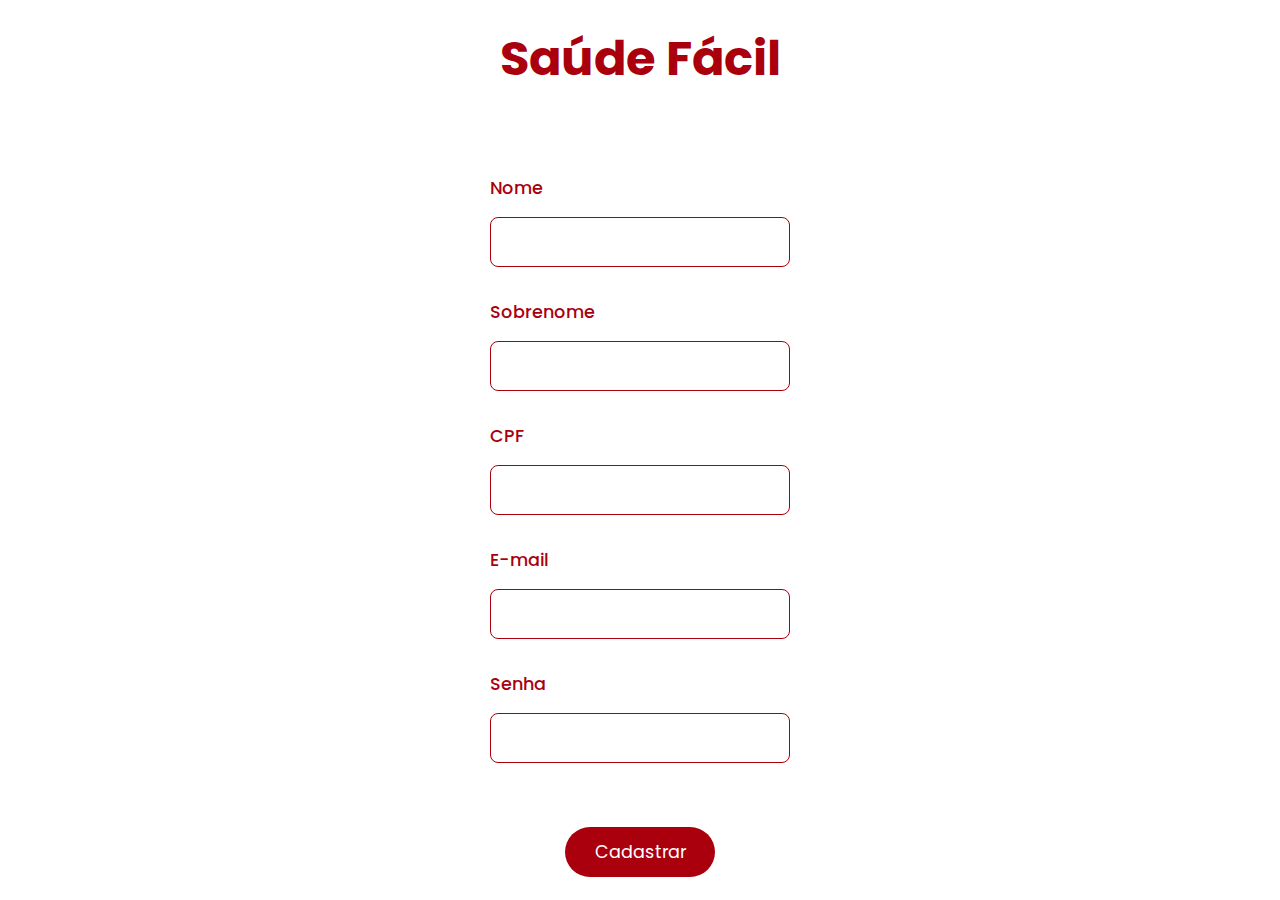
<file: cadusuario.html>
<!DOCTYPE html>
<html lang="en">
<head>
    <meta charset="UTF-8">
    <meta http-equiv="X-UA-Compatible" content="IE=edge">
    <meta name="viewport" content="width=device-width, initial-scale=1.0">
    <title>Cadastro - Saúde Fáfcil</title>
    <link rel="stylesheet" href="style.css">
</head>
<body>
    <main>
    </div>
    <h1>Saúde Fácil</h1>
    <form action="">
        <label for="nome">
            <span>Nome</span>
            <input type="text" id="nome" name="nome" required>
        </label>
        <label for="sobrenome">
            <span>Sobrenome</span>
            <input type="text" id="sobrenome" name="sobrenome" required>
        </label>
        <label for="cpf">
            <span>CPF</span>
            <input type="text" id="cpf" name="cpf" oninput="mascaracpf(this)" pattern="\d{3}\.\d{3}\.\d{3}-\d{2}" autocomplete="off" required>
        </label>
        <label for="email">
            <span>E-mail</span>
            <input type="email" id="email" name="email" autocomplete="off" required>
        </label>

        <label for="senha">
            <span>Senha</span>
            <input type="password" id="senha" name="senha" minlength="8" required>
        </label>

        <input type="submit" value="Cadastrar" id="button">
    </form>

</main>
    <script src="cadusuario.js"></script>
</body>
</html>
</file>
<file: style.css>
@import url('https://fonts.googleapis.com/css2?family=Poppins:wght@100;200;300;400;500;600&display=swap');

* {
    margin: 0;
    padding: 0;
    border: 0;
    box-sizing: border-box;
    font-family: "Poppins", sans-serif;
}

body {
    background: rgb(255, 255, 255);
    color: #AA000E;
    font-weight: 500;
    display: flex;
    min-height: 100vh;
    min-width: 100vw;
}

main {
    width: 100vw;
    display: flex;
    flex-direction: column;
    align-items: center;
    justify-content: center;
}

main h1 {
    color: #AA000E;
    font-size: 3rem;
    margin-bottom: 3rem;
    text-align: center;
}

main .redessociais {
    display: flex;
    align-content: center;
}

main .redessociais a {
    text-decoration: none;
}

main .redessociais img {
    width: 36px;
    margin-left: 3rem;
}

main .redessociais a:first-child img {
    margin-left: 0;
}

main .ou {
    margin-top: 1rem;
}

main .ou span {
    font-size: 1.1rem;
    font-weight: 400;
    color: #AA000E;
    position: relative;
}

main .ou span::before, main .ou span::after {
    position: absolute;
    content: '';
    height: 1px;
    width: 100px;
    bottom: 50%;
    right: 50px;
    background: #AA000E;
}

main .ou span::after {
    left: 50px;
}

main form {
    display: flex;
    flex-direction: column;
    align-items: center;
}

main form label {
    display: flex;
    flex-direction: column;
}

main form label span {
    font-size: 1.1rem;
    margin-top: 2rem;
}

main form input {
    background: rgb(255, 255, 255);
    width: 300px;
    height: 50px;
    padding: 0 0.5rem;
    margin-top: 1rem;
    outline: none;
    color: #AA000E;
    font-size: 1rem;
    border: 1px solid #AA000E;
    border-radius: 8px;
}

main form input[type="submit"] {
    cursor: pointer;
    width: 50%;
    margin-top: 4rem;
    border: none;
    border-radius: 32px;
    background: #AA000E;
    color: white;
    font-size: 1.1rem;
    transition: all .3s ease-in-out;
}

main form input[type="submit"]:hover {
    background: #660000;
    
}

@media only screen and (max-width: 450px) {
    main h1 {
        font-size: 2rem;
    }

    main .ou span {
        font-size: 0.8rem;
    }

    main form label span, main form input[type="submit"] {
        font-size: 1rem;
    }
}
</file>
